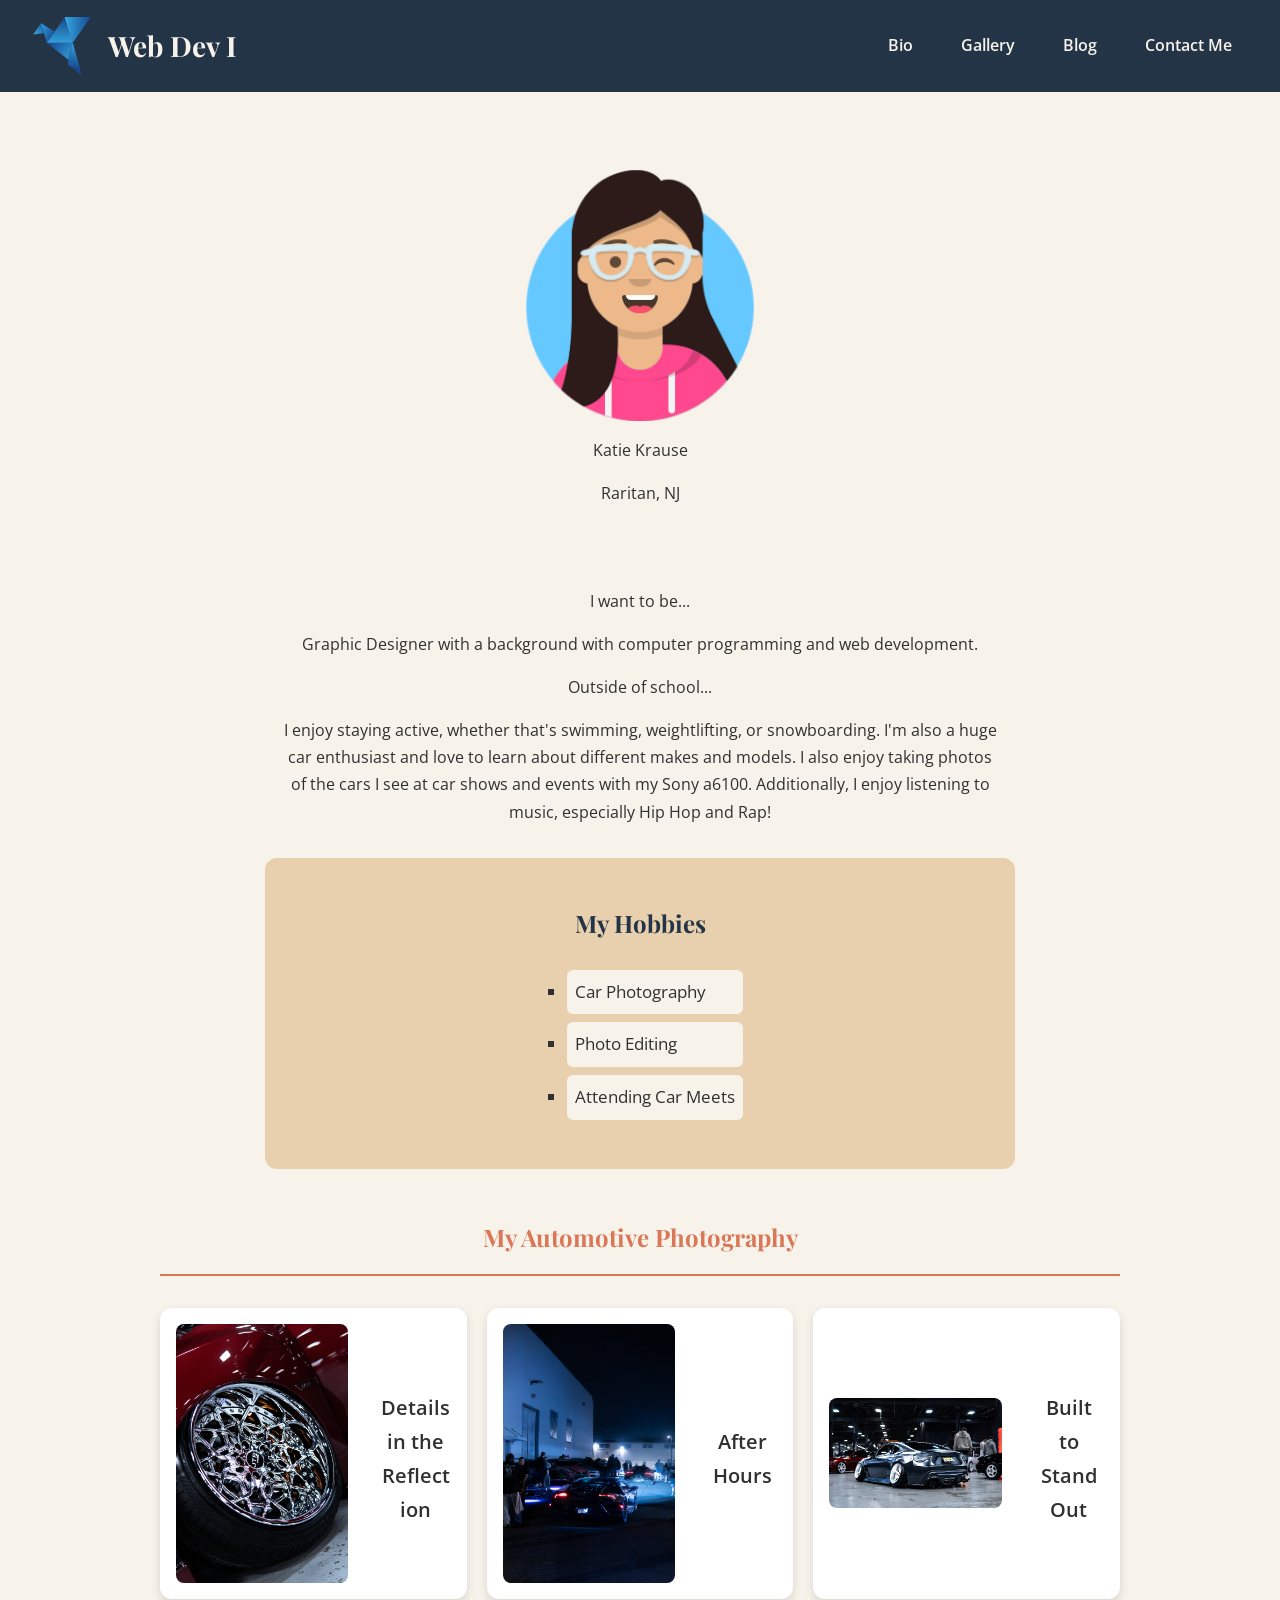
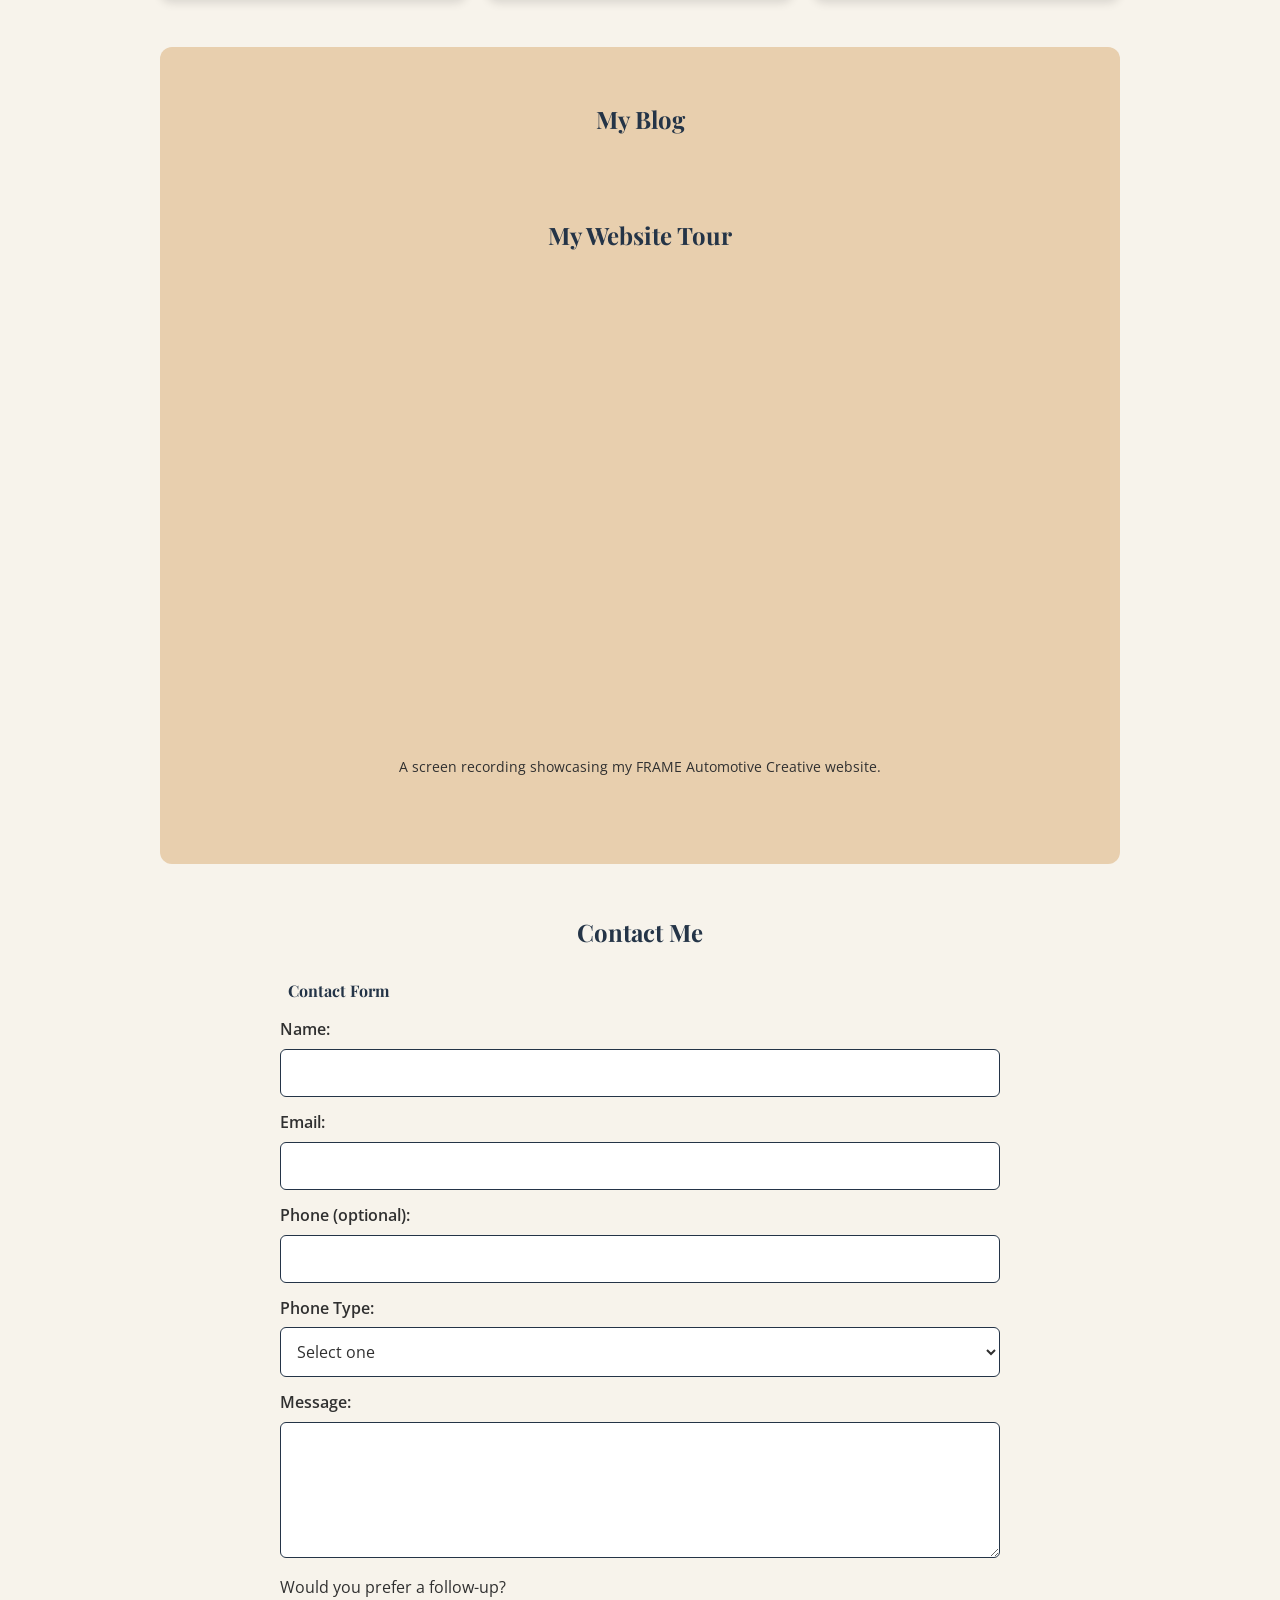
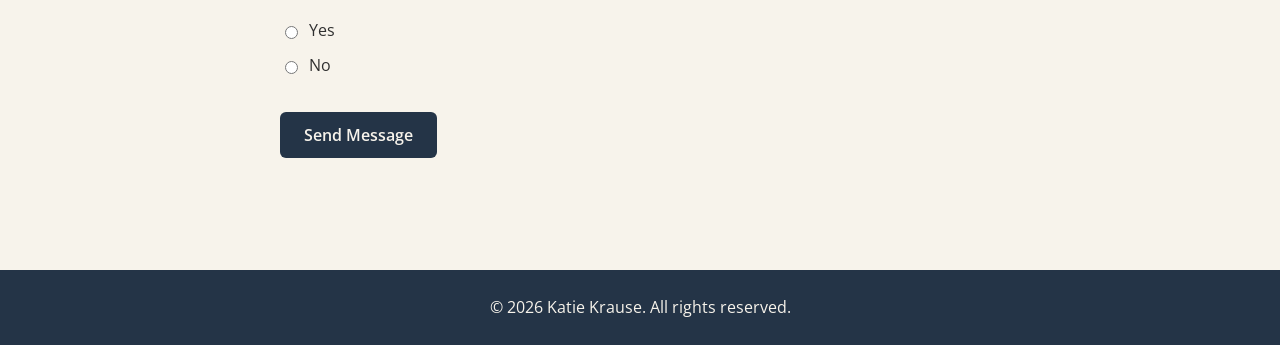
<file: Adding HMTL, Images, Text/index.html>
<!DOCTYPE html>
<html lang="en">
<head>
    <meta charset="UTF-8">
    <meta name="viewport" content="width=device-width, initial-scale=1.0">
    <title>About Me</title>
    <link rel="preconnect" href="https://fonts.googleapis.com">
    <link rel="preconnect" href="https://fonts.gstatic.com" crossorigin>
    <link href="https://fonts.googleapis.com/css2?family=Open+Sans:wght@400;600;700&family=Playfair+Display:wght@400;600;700&display=swap" rel="stylesheet">

    <link rel="stylesheet" href="css/style.css">
    <link rel="stylesheet" href="css/nav.css">
</head>
<body>
    
    <!-- the body element contains all shown to a visitor-->

    <header>
    <nav class="navbar">

        <div class="logo">
            <img src="images/bob.svg" alt="Bob">
            <h1>Web Dev I</h1>
        </div>

        <div class="navbar-links">
            <ul>
                <li><a href="#bio" class="nav-links">Bio</a></li>
                <li><a href="#gallery" class="nav-links">Gallery</a></li>
                <li><a href="#lit" class="nav-links">Blog</a></li>
                <li><a href="#contact" class="nav-links">Contact Me</a></li>
            </ul>
        </div>

    </nav>
</header>
    <main>
        <!--the main element envelops important page content-->
        <section id="hero">
            <!--hero section: shows profile information-->
            <img src="images/avataaars.png" alt="Avatar">
            <div>
                <p>Katie Krause</p>
                <p>Raritan, NJ</p>
            </div>
            <!--close hero section-->
        </section>

        <section id="bio">

            <!-- bio section: personal information -->

            <div>

                <p> I want to be...</p>
                <p> Graphic Designer with a background with computer programming and web development.</p>
                <p> Outside of school...</p>
                <p> I enjoy staying active, whether that's swimming, weightlifting, or snowboarding. I'm also a huge 
                    car enthusiast and love to learn about different makes and models. I also enjoy taking photos of 
                    the cars I see at car shows and events with my Sony a6100. Additionally, I
                    enjoy listening to music, especially Hip Hop and Rap!</p>


            </div>



        </section>
        
    <section class="hobbies">
        <h2>My Hobbies</h2>


        <ul>
            <li>Car Photography</li>
            <li>Photo Editing</li>
            <li>Attending Car Meets</li>
        </ul>
    </section>

    <section class="gallery" id="gallery">
        <h2>My Automotive Photography</h2>
        <hr>

        <div class="gallery-grid">
            <figure>
                <img src="images/red-wheel-640w.jpg" alt="Close-up photogrpah of a red car's rim">
                <figcaption>Details in the Reflection</figcaption>
            </figure>
            <figure>
                <img src="images/night-meet-640w.jpg" alt="Lamborghini at a nighttime car meet under blue lighting">
                <figcaption>After Hours</figcaption>
            </figure>
            <figure>
                <img src="images/gray-gt86-640w.jpg" alt="Back 3/4 shot of a Gray Toyota GT86">
                <figcaption>Built to Stand Out</figcaption>
            </figure>
        </div>
    </section>

    <article id="lit">
        <h2>My Blog</h2>

        <section id="myVideo">
        <h2>My Website Tour</h2>

        <div class="video-container">
            <iframe
                src="https://www.youtube.com/embed/TIelCM9_6QY"
                title="FRAME Automotive Creative Website Tour"
                allowfullscreen>
            </iframe>
        </div>

        <p>A screen recording showcasing my FRAME Automotive Creative website.</p>
    </section>
    </article>

    <section id="contact">
        <h2>Contact Me</h2>

    <form action="https://api.web3forms.com/submit" method="POST">
        <input type="hidden" name="access_key" value="36139cfd-8657-4daa-8037-fa229db90495">
        <input type="hidden" name="subject" value="New message from my About Me page">
        <input type="hidden" name="redirect" value="https://rvcc-grid.github.io/fa26-about-me-katiekrausee/Adding%20HMTL,%20Images,%20Text/thanks.html">
            <legend>Contact Form</legend>

            <label for="name">Name:</label>
            <input type="text" id="name" name="name" required>

            <label for="email">Email:</label>
            <input type="email" id="email" name="email" required>

            <label for="phone">Phone (optional):</label>
            <input type="tel" id="phone" name="phone">

            <label for="phone-type">Phone Type:</label>
            <select id="phone-type" name="phone-type">
                <option value="">Select one</option>
                <option value="mobile">Mobile</option>
                <option value="home">Home</option>
                <option value="work">Work</option>
            </select>

            <label for="message">Message:</label>
            <textarea id="message" name="message" rows="5"></textarea>

            <p>Would you prefer a follow-up?</p>
            <ul>
                <li>
                    <input type="radio" id="yes" name="follow-up" value="yes">
                    <label for="yes">Yes</label>
                </li>
                <li>
                    <input type="radio" id="no" name="follow-up" value="no">
                    <label for="no">No</label>
                </li>
            </ul>

            <div data-class="h-captcha" data-captcha="true"></div>

            <button type="submit">Send Message</button>
        </fieldset>
    </form>
</section>
    </main>
     <footer>
        <p>&copy; 2026 Katie Krause. All rights reserved.</p>
    </footer>
</body>
</html>
</file>
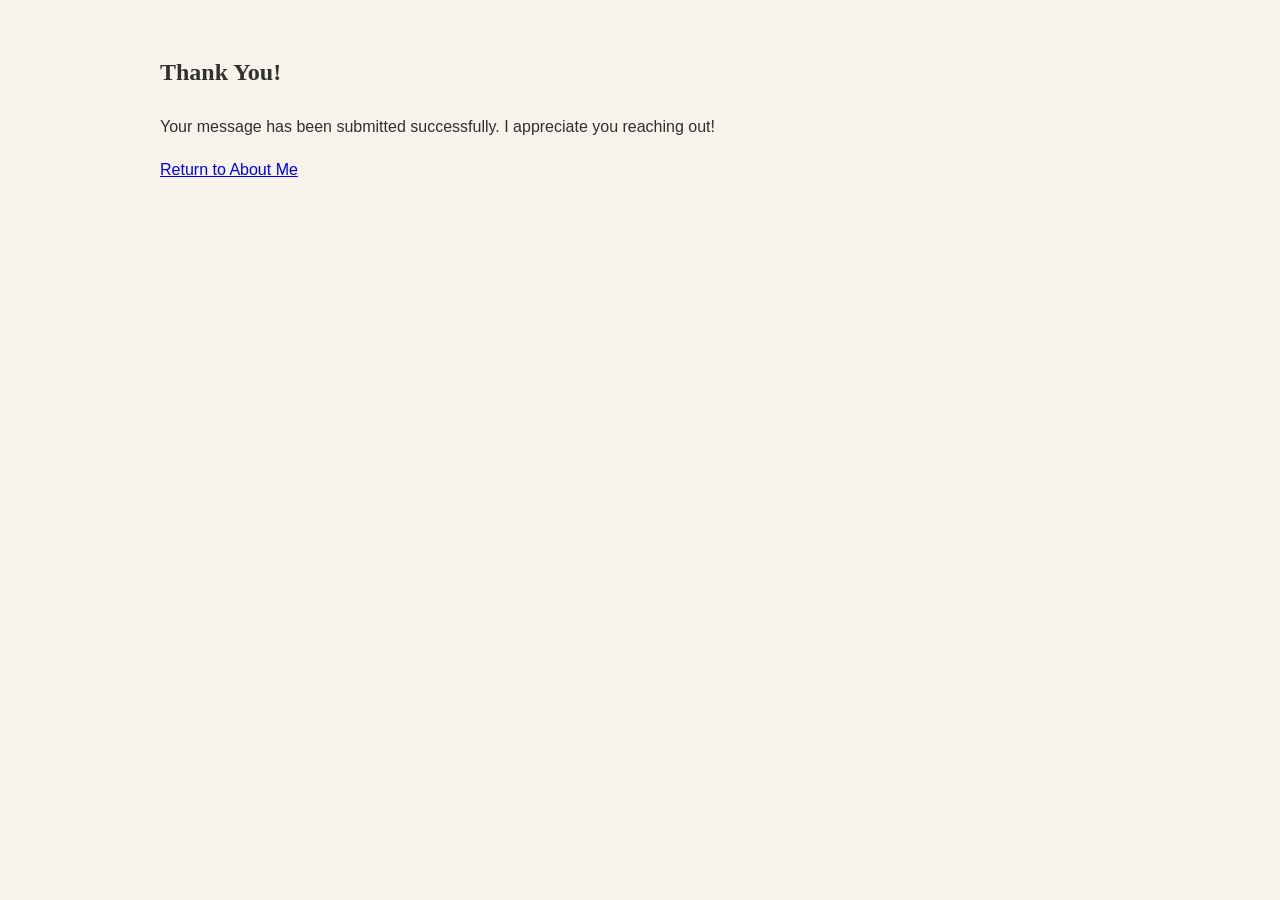
<file: Adding HMTL, Images, Text/thanks.html>
<!DOCTYPE html>
<html lang="en">
<head>
    <meta charset="UTF-8">
    <meta name="viewport" content="width=device-width, initial-scale=1.0">
    <title>Thank You!</title>
    <link rel="stylesheet" href="css/style.css">
</head>
<body>

    <main>
        <section>
            <h1>Thank You!</h1>
            <p>Your message has been submitted successfully. I appreciate you reaching out!</p>
            <a href="index.html">Return to About Me</a>
        </section>
    </main>

</body>
</html>
</file>
<file: Adding HMTL, Images, Text/css/style.css>
/* Color palette and general page styling */
:root {
    --navy: #243447;
    --terracotta: #D97757;
    --sand: #E8CFAE;
    --cream: #F7F3EB;
    --charcoal: #303030;
}

body {
    margin: 0;
    background-color: var(--cream);
    color: var(--charcoal);
    font-family: "Open Sans", sans-serif;
    line-height: 1.7;
}

h1, h2, h3 {
    font-family: "Playfair Display", serif;
}

header {
    background-color: var(--navy);
    color: var(--cream);
    padding: 2rem;
    text-align: center;
}

header h1 {
    margin: 0;
    color: var(--cream);
    font-size: 2.5rem;
}

main {
    max-width: 60rem;
    margin: 0 auto;
    padding: 2rem;
}

h2 {
    color: var(--terracotta);
}

img {
    max-width: 100%;
    height: auto;
}

footer {
    background-color: var(--navy);
    color: var(--cream);
    text-align: center;
    padding: 1.5rem;
    margin-top: 2rem;
}

footer p {
    margin: 0;
}

/* Hobbies section */
.hobbies {
    background-color: var(--sand);
    padding: 25px;
    margin: 30px auto;
    max-width: 700px;
    border-radius: 12px;
    display: flex;
    flex-direction: column;
    align-items: center;
}

/* Hobbies heading */
.hobbies h2 {
    color: var(--navy);
    text-align: center;
    margin-bottom: 10px;
}

/* Hobbies list */
.hobbies ul {
    list-style-type: square;
    padding-left: 30px;
}

/* Individual hobbies */
.hobbies li {
    color: var(--charcoal);
    font-family: "Open Sans", sans-serif;
    font-size: 17px;
    padding: 8px;
    margin-bottom: 8px;
    background-color: var(--cream);
    border-radius: 6px;
}

/* Photo gallery section */
.gallery {
    margin: 3rem 0;
}

.gallery h2 {
    text-align: center;
    margin-bottom: 1rem;
}

.gallery hr {
    border: 0;
    border-top: 2px solid var(--terracotta);
    margin: 1rem 0 2rem;
}

/* Responsive gallery layout */
.gallery-grid {
    display: grid;
    grid-template-columns: repeat(auto-fit, minmax(min(100%, 220px), 1fr));
    gap: 1.25rem;
}

/* Individual photo cards */
.gallery figure {
    margin: 0;
    padding: 1rem;
    background-color: white;
    border-radius: 12px;
    box-shadow: 0 4px 10px rgba(0, 0, 0, 0.12);
}

/* Gallery images */
.gallery img {
    display: block;
    width: 100%;
    height: auto;
    border-radius: 8px;
}

/* Photo captions */
.gallery figcaption {
    text-align: center;
    margin-top: 0.75rem;
    font-weight: 600;
}

/* Article section */
article {
    background-color: var(--sand);
    padding: 2rem;
    margin: 3rem 0;
    border-radius: 12px;
}

article h2 {
    color: var(--navy);
    text-align: center;
    margin-bottom: 1.5rem;
}

article div {
    max-width: 45rem;
    margin: 0 auto;
}

article p {
    font-size: 1rem;
    line-height: 1.8;
    margin-bottom: 1.25rem;
}

/* Tablet screen: 960px and wider */
@media screen and (min-width: 60em) {

    /* Display each photo beside its caption */
    .gallery figure {
        display: grid;
        grid-template-columns: minmax(0, 2fr) minmax(0, 1fr);
        align-items: center;
        gap: 1rem;
    }

    .gallery figure img {
        width: 100%;
        height: auto;
    }

    .gallery figcaption {
        display: flex;
        justify-content: center;
        align-items: center;
        min-width: 0;
        overflow-wrap: anywhere;
        font-size: 1.25rem;
        margin-left: 1rem;
        text-align: center;
    }
}

/* Larger screens: 3-column gallery */
@media screen and (min-width: 100em) {
    .gallery-grid {
        display: grid;
        grid-template-columns: repeat(3, minmax(0, 1fr));
        gap: 1.25rem;
    }

    .gallery-grid figure {
        display: block;
        min-width: 0;
    }

    .gallery > hr {
        display: none;
    }
}

/* Website tour styling */
#myVideo {
    text-align: center;
    padding: 2rem;
}

.video-container {
    max-width: 800px;
    margin: 0 auto;
}

.video-container iframe {
    width: 100%;
    aspect-ratio: 16 / 9;
    border: none;
}

#myVideo p {
    margin-top: 1rem;
    font-size: 0.9rem;
}

/* Contact form styling */
#contact {
    margin: 3rem 0;
}

#contact h2 {
    color: var(--navy);
    text-align: center;
    margin-bottom: 1.5rem;
}

#contact form {
    max-width: 45rem;
    margin: 0 auto;
}

#contact fieldset {
    min-width: 0;
    border: 2px solid var(--navy);
    border-radius: 10px;
    padding: 1.5rem;
    background-color: var(--cream);
}

#contact legend {
    color: var(--navy);
    font-family: "Playfair Display", serif;
    font-weight: 700;
    padding: 0 0.5rem;
}

#contact label {
    display: block;
    margin: 0.75rem 0 0.35rem;
    font-weight: 600;
}

#contact input:not([type="radio"]),
#contact select,
#contact textarea {
    display: block;
    box-sizing: border-box;
    width: 100%;
    padding: 0.75rem;
    border: 1px solid var(--navy);
    border-radius: 6px;
    background-color: white;
    color: var(--charcoal);
    font-family: "Open Sans", sans-serif;
    font-size: 1rem;
}

#contact textarea {
    resize: vertical;
}

#contact ul {
    list-style: none;
    padding: 0;
    margin: 0.5rem 0 1rem;
}

#contact li {
    display: flex;
    align-items: center;
    gap: 0.5rem;
    margin-bottom: 0.5rem;
}

#contact li label {
    margin: 0;
    font-weight: 400;
}

#contact input[type="radio"] {
    accent-color: var(--terracotta);
}

#contact button {
    background-color: var(--navy);
    color: var(--cream);
    border: none;
    border-radius: 6px;
    padding: 0.75rem 1.5rem;
    font-family: "Open Sans", sans-serif;
    font-size: 1rem;
    font-weight: 600;
    cursor: pointer;
    margin-top: 1rem;
}

#contact button:hover {
    background-color: var(--terracotta);
}

/* Mobile contact form */
@media screen and (max-width: 40em) {
    #contact {
        margin: 2rem 0;
    }

    #contact fieldset {
        padding: 1rem;
    }

    #contact input:not([type="radio"]),
    #contact select,
    #contact textarea {
        width: 100%;
    }

    #contact button {
        width: 100%;
    }
}

/* Hero section styling */
#hero {
    text-align: center;
    padding: 2rem 1rem;
}

#hero img {
    display: block;
    width: 250px;
    max-width: 100%;
    height: auto;
    margin: 0 auto;
}

#hero p {
    text-align: center;
}

/* Biography section styling */
#bio {
    text-align: center;
    max-width: 45rem;
    margin: 2rem auto;
}
</file>
<file: Adding HMTL, Images, Text/css/nav.css>
/* make scrolling smooth */
html {
    scroll-behavior: smooth;
}

/*
get rid of padding & sizing on body so
header is at top
*/
body {
    margin: 0;
    padding: 0;
}

header {
    padding: 0;
}

/* add some padding back to rest of page */
main {
    max-width: 60rem;
    margin: 0 auto;
    padding: 2rem;
}

/* navbar */
.navbar {
    display: flex;
    flex-direction: column;
    align-items: center;
    background-color: var(--navy);
    padding: 1.5rem;
    gap: 1rem;
}

/* logo */
.logo {
    display: flex;
    align-items: center;
    justify-content: center;
    gap: 1rem;
}

.logo img {
    width: 60px;
    height: auto;
}

.logo h1 {
    font-size: 1.75rem;
    color: var(--cream);
    margin: 0;
}

/* navigation list */
.navbar-links ul {
    display: flex;
    flex-direction: column;
    align-items: center;
    list-style: none;
    padding: 0;
    margin: 0;
    gap: 0.5rem;
}

/*
style all a tags in header
and then on hover
*/
.nav-links {
    display: block;
    color: var(--cream);
    text-decoration: none;
    font-weight: 600;
    padding: 0.5rem 1rem;
    border-radius: 6px;
    transition: background-color 0.3s;
}

.nav-links:hover,
.nav-links:focus-visible {
    background-color: var(--terracotta);
    color: var(--navy);
}

/*
media query for non-mobile nav bar
min-width set to width of nav elements
such that no text wraps
*/
@media screen and (min-width: 960px) {
    .navbar {
        flex-direction: row;
        justify-content: space-between;
        padding: 1rem 2rem;
    }

    .navbar-links ul {
        flex-direction: row;
        gap: 1rem;
    }
}
</file>
